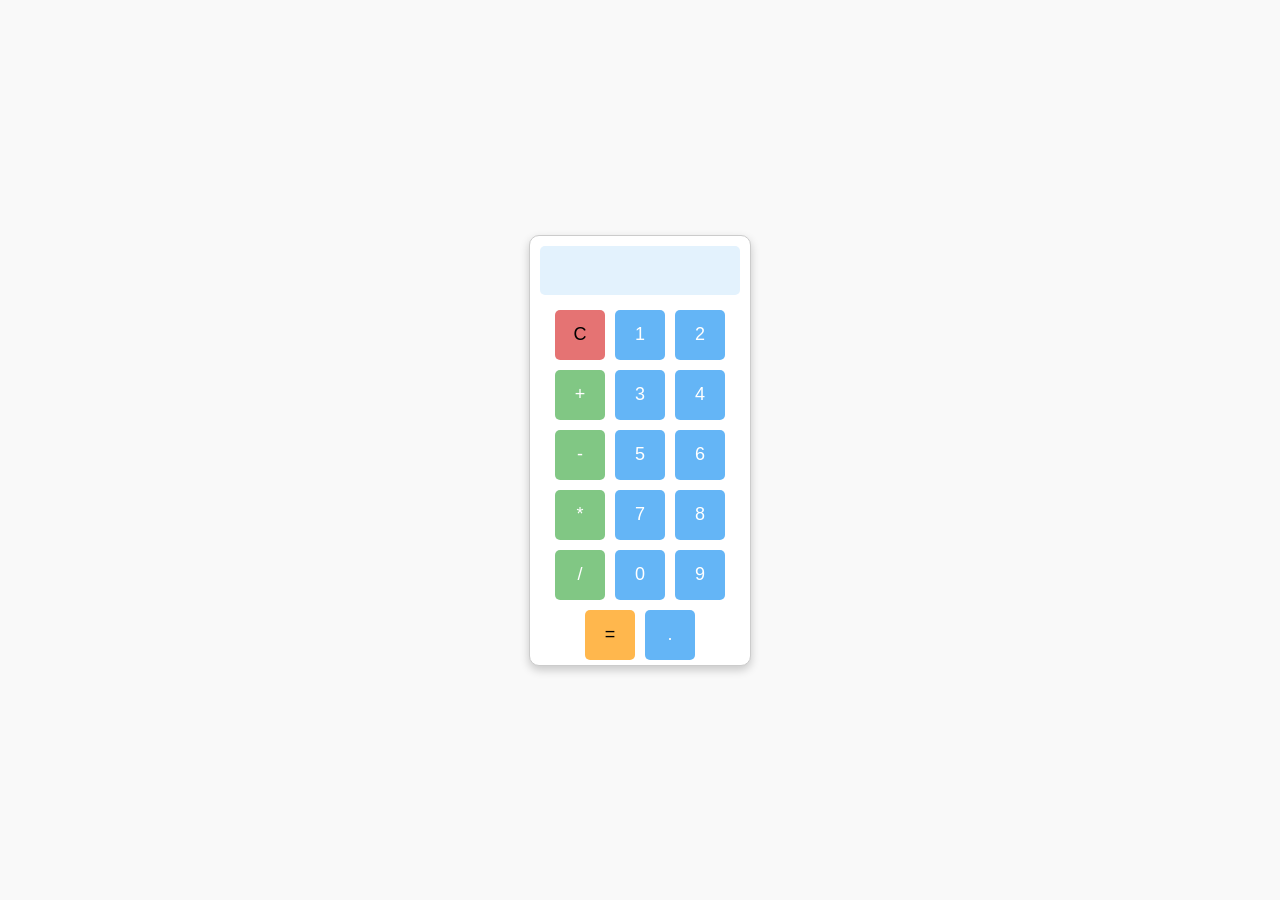
<file: index.html>
<!DOCTYPE html>
<html lang="en">
<head>
  <link rel="stylesheet" href="calculator.css">
  <title>Calculator</title>
</head>
<body>
  <div id="calculator">
    <input type="text" id="display" readonly>
    <div class="button-container">
      <button class="button clear" onclick="currentDisplay = ''; document.querySelector('#display').value = currentDisplay;">C</button>
      <button class="button number" onclick="currentDisplay += '1'; document.querySelector('#display').value = currentDisplay;">1</button>
      <button class="button number" onclick="currentDisplay += '2'; document.querySelector('#display').value = currentDisplay;">2</button>
      <button class="button operation" onclick="currentDisplay += '+'; document.querySelector('#display').value = currentDisplay;">+</button>
      <button class="button number" onclick="currentDisplay += '3'; document.querySelector('#display').value = currentDisplay;">3</button>
      <button class="button number" onclick="currentDisplay += '4'; document.querySelector('#display').value = currentDisplay;">4</button>
      <button class="button operation" onclick="currentDisplay += '-'; document.querySelector('#display').value = currentDisplay;">-</button>
      <button class="button number" onclick="currentDisplay += '5'; document.querySelector('#display').value = currentDisplay;">5</button>
      <button class="button number" onclick="currentDisplay += '6'; document.querySelector('#display').value = currentDisplay;">6</button>
      <button class="button operation" onclick="currentDisplay += '*'; document.querySelector('#display').value = currentDisplay;">*</button>
      <button class="button number" onclick="currentDisplay += '7'; document.querySelector('#display').value = currentDisplay;">7</button>
      <button class="button number" onclick="currentDisplay += '8'; document.querySelector('#display').value = currentDisplay;">8</button>
      <button class="button operation" onclick="currentDisplay += '/'; document.querySelector('#display').value = currentDisplay;">/</button>
      <button class="button number" onclick="currentDisplay += '0'; document.querySelector('#display').value = currentDisplay;">0</button>
      <button class="button number" onclick="currentDisplay += '9'; document.querySelector('#display').value = currentDisplay;">9</button>
      <button class="button equals" onclick="currentDisplay = eval(currentDisplay); document.querySelector('#display').value = currentDisplay;">=</button>
      <button class="button number" onclick="currentDisplay += '.'; document.querySelector('#display').value = currentDisplay;">.</button>
    </div>
  </div>
  <script>
    let currentDisplay = '';
    document.querySelector('#display').value = currentDisplay;
  </script>
</body>
</html>
</file>
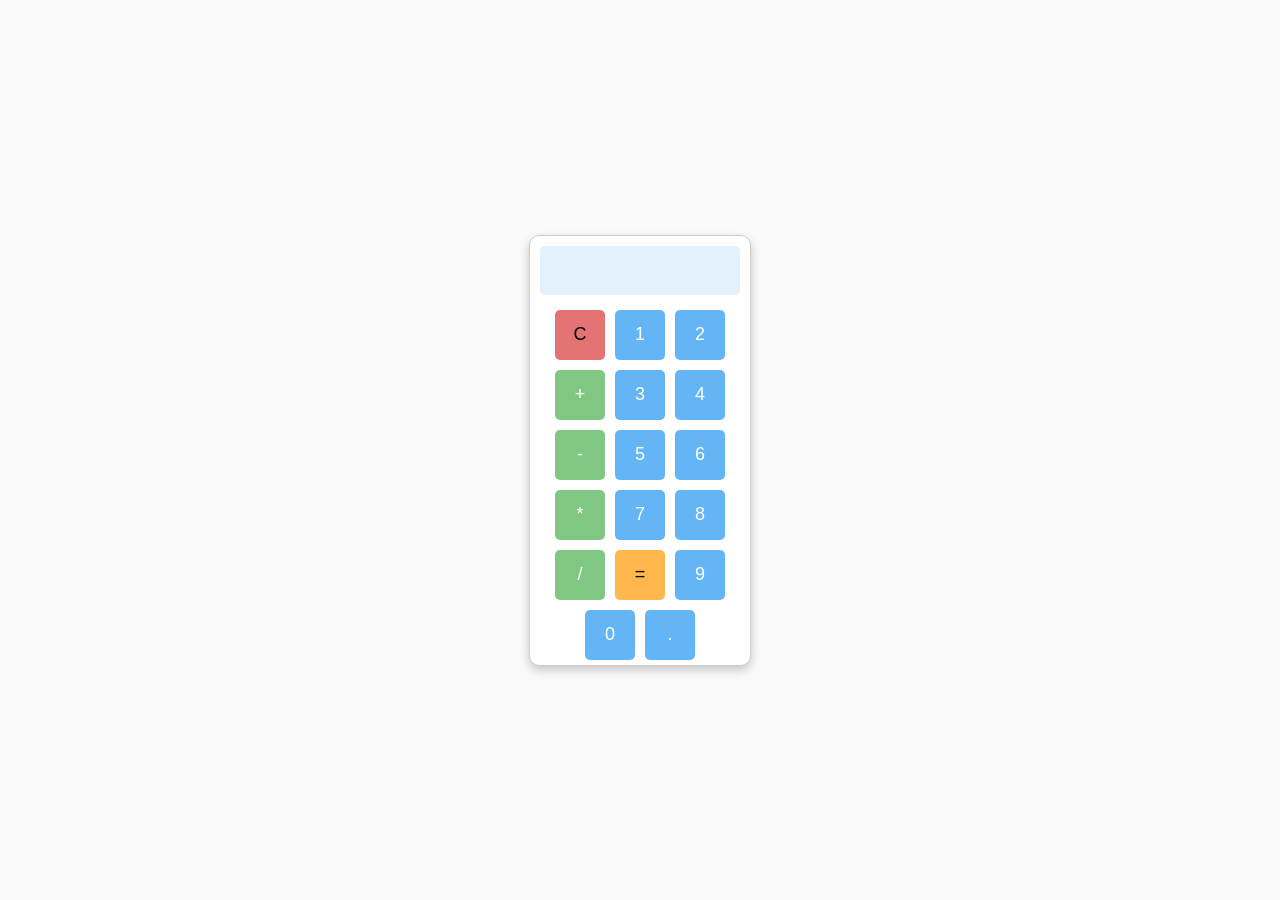
<file: calculator.html>
<!DOCTYPE html>
<html lang="en">
<head>
  <link rel="stylesheet" href="calculator.css">
  <title>KG Coding Calculator</title>
</head>
<body>
  <div id="calculator">
    <input type="text" id="display" readonly>
    <div class="button-container">
      <button class="button clear" onclick="currentDisplay = ''; document.querySelector('#display').value = currentDisplay;">C</button>
      <button class="button number" onclick="currentDisplay += '1'; document.querySelector('#display').value = currentDisplay;">1</button>
      <button class="button number" onclick="currentDisplay += '2'; document.querySelector('#display').value = currentDisplay;">2</button>
      <button class="button operation" onclick="currentDisplay += '+'; document.querySelector('#display').value = currentDisplay;">+</button>
      <button class="button number" onclick="currentDisplay += '3'; document.querySelector('#display').value = currentDisplay;">3</button>
      <button class="button number" onclick="currentDisplay += '4'; document.querySelector('#display').value = currentDisplay;">4</button>
      <button class="button operation" onclick="currentDisplay += '-'; document.querySelector('#display').value = currentDisplay;">-</button>
      <button class="button number" onclick="currentDisplay += '5'; document.querySelector('#display').value = currentDisplay;">5</button>
      <button class="button number" onclick="currentDisplay += '6'; document.querySelector('#display').value = currentDisplay;">6</button>
      <button class="button operation" onclick="currentDisplay += '*'; document.querySelector('#display').value = currentDisplay;">*</button>
      <button class="button number" onclick="currentDisplay += '7'; document.querySelector('#display').value = currentDisplay;">7</button>
      <button class="button number" onclick="currentDisplay += '8'; document.querySelector('#display').value = currentDisplay;">8</button>
      <button class="button operation" onclick="currentDisplay += '/'; document.querySelector('#display').value = currentDisplay;">/</button>
      <button class="button equals" onclick="currentDisplay = eval(currentDisplay); document.querySelector('#display').value = currentDisplay;">=</button>
      <button class="button number" onclick="currentDisplay += '9'; document.querySelector('#display').value = currentDisplay;">9</button>
      <button class="button number" onclick="currentDisplay += '0'; document.querySelector('#display').value = currentDisplay;">0</button>
      <button class="button number" onclick="currentDisplay += '.'; document.querySelector('#display').value = currentDisplay;">.</button>
    </div>
  </div>
  <script>
    let currentDisplay = '';
    document.querySelector('#display').value = currentDisplay;
  </script>
</body>
</html>
</file>
<file: calculator.css>
body {
  display: flex;
  justify-content: center;
  align-items: center;
  height: 100vh;
  margin: 0;
  background-color: #f9f9f9; /* Light gray background */
  font-family: Arial, sans-serif;
}

#calculator {
  border: 1px solid #ccc;
  border-radius: 10px;
  width: 220px;
  background-color: #fff; /* White background for the calculator */
  box-shadow: 0px 4px 10px rgba(0, 0, 0, 0.2); /* Slight shadow */
}

#display {
  margin: 10px;
  width: calc(100% - 40px);
  font-size: 25px;
  border: none;
  border-radius: 5px;
  padding: 10px;
  background-color: #e3f2fd; /* Soft blue background */
  text-align: right;
  color: #0d47a1; /* Dark blue text */
  overflow: hidden; /* Prevent overflow */
  white-space: nowrap; /* Prevent wrapping */
  text-overflow: ellipsis; /* Add ellipsis for long text */
}

.button-container {
  display: flex;
  justify-content: center;
  flex-wrap: wrap;
}

.button {
  width: 50px;
  height: 50px;
  margin: 5px;
  border: none;
  border-radius: 5px;
  font-size: 18px;
  cursor: pointer;
  transition: all 0.2s ease-in-out;
}

/* Styling for number buttons */
.button.number {
  background-color: #64b5f6; /* Blue */
  color: #fff;
}

.button.number:hover {
  background-color: #42a5f5; /* Darker blue on hover */
}

.button.number:active {
  background-color: #1e88e5; /* Even darker blue on active */
}

/* Styling for operation buttons */
.button.operation {
  background-color: #81c784; /* Green */
  color: #fff;
}

.button.operation:hover {
  background-color: #66bb6a; /* Darker green on hover */
}

.button.operation:active {
  background-color: #4caf50; /* Even darker green on active */
}

/* Styling for "C" and "=" buttons */
.button.clear {
  background-color: #e57373; /* Red for "C" */
}

.button.clear:hover {
  background-color: #ef5350; /* Darker red on hover */
}

.button.clear:active {
  background-color: #d32f2f; /* Even darker red on active */
}

.button.equals {
  background-color: #ffb74d; /* Orange for "=" */
}

.button.equals:hover {
  background-color: #ffa726; /* Darker orange on hover */
}

.button.equals:active {
  background-color: #f57c00; /* Even darker orange on active */
}
</file>
